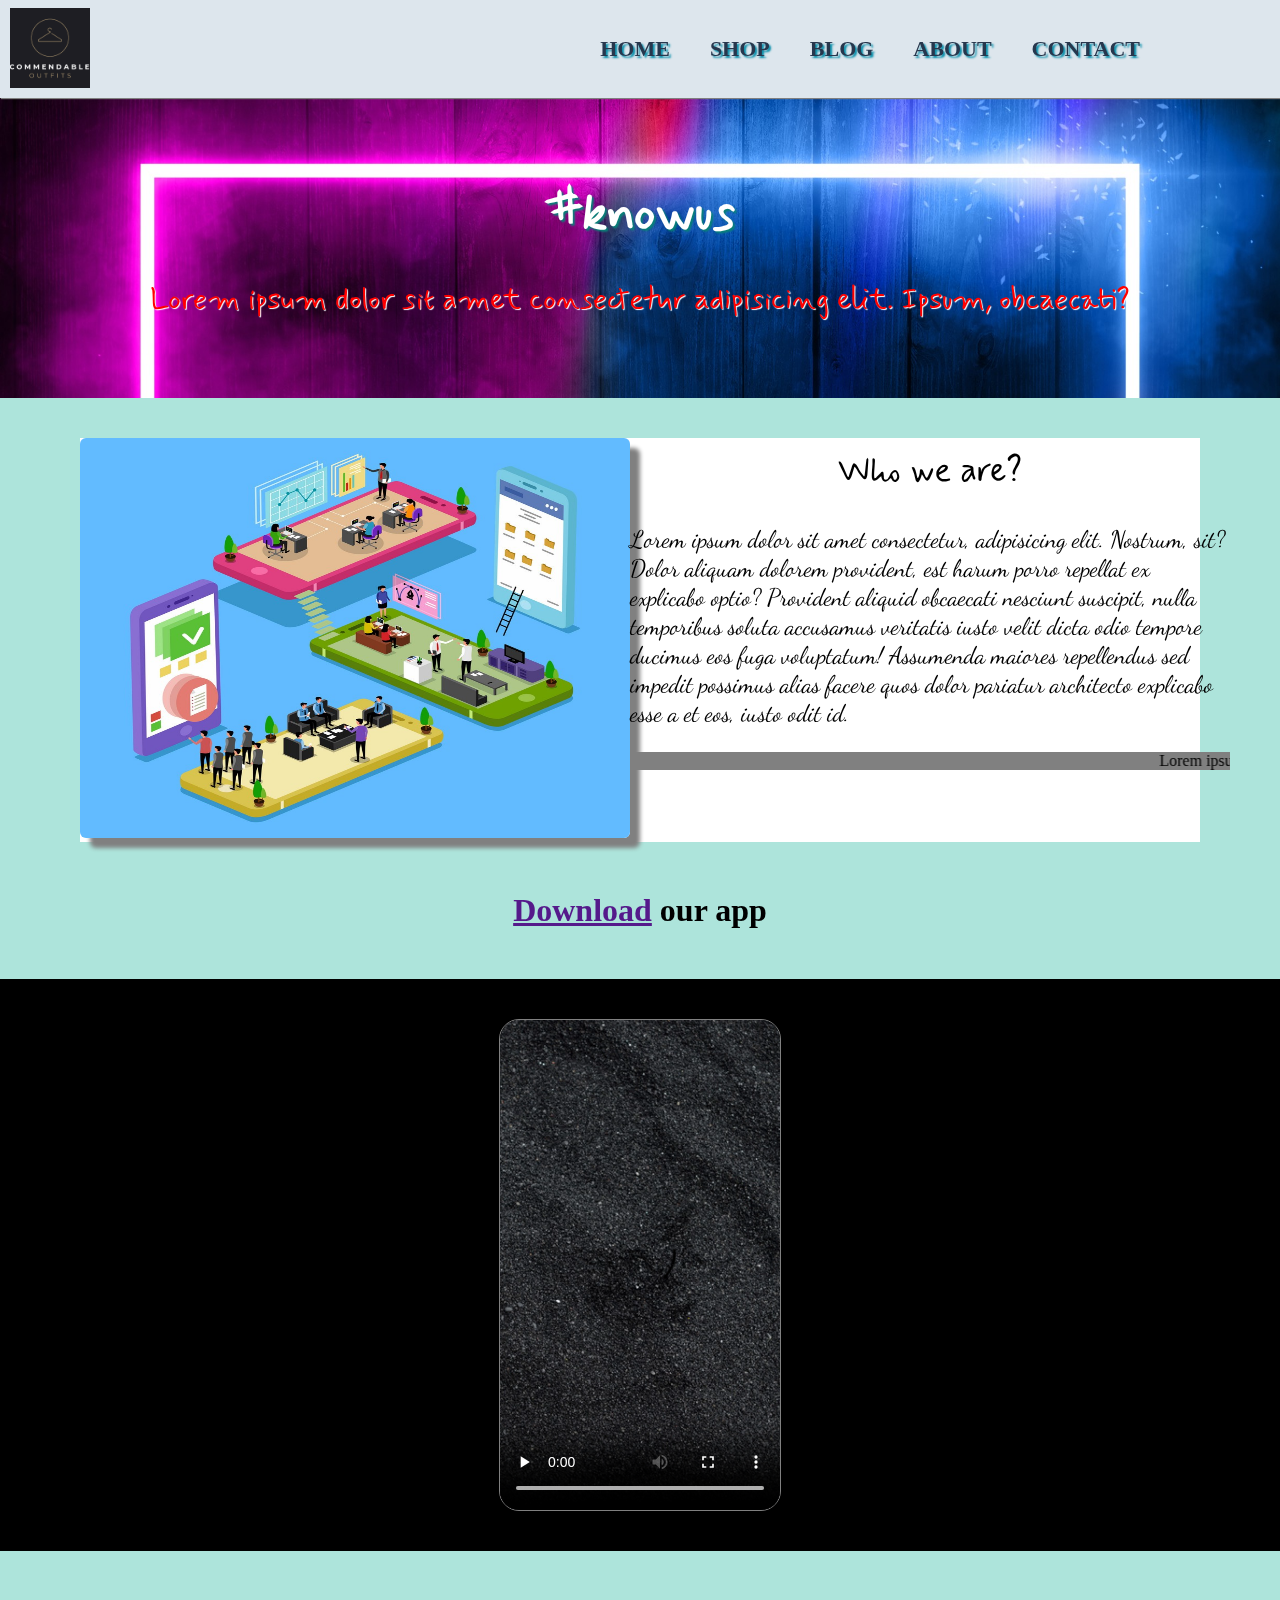
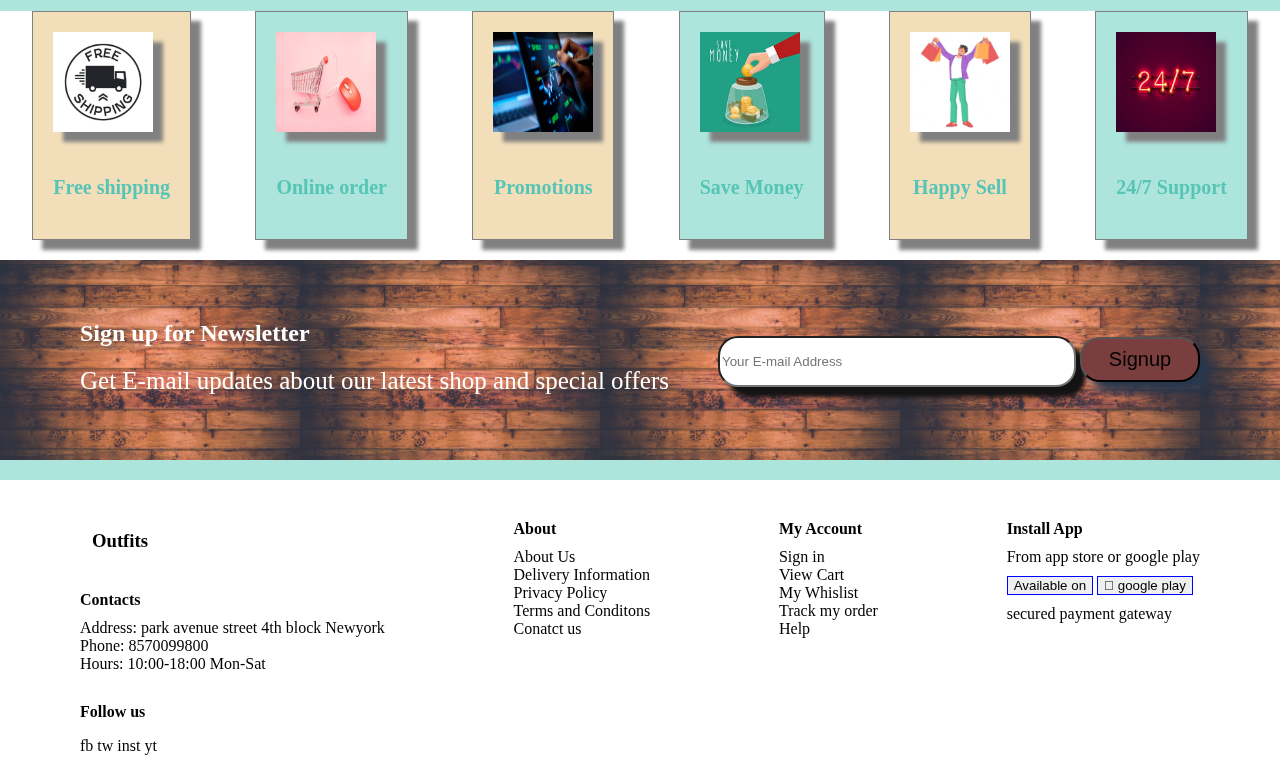
<file: about.html>
<!DOCTYPE html>
<html lang="en">
  <head>
    <meta charset="UTF-8" />
    <meta http-equiv="X-UA-Compatible" content="IE=edge" />
    <meta name="viewport" content="width=device-width, initial-scale=1.0" />
    <link rel="stylesheet" href="style.css" />
    <link rel="preconnect" href="https://fonts.googleapis.com" />
    <link rel="preconnect" href="https://fonts.gstatic.com" crossorigin />
    <link
      href="https://cdn.jsdelivr.net/npm/bootstrap@5.3.0-alpha3/dist/css/bootstrap.min.css"
      rel="stylesheet"
      integrity="sha384-KK94CHFLLe+nY2dmCWGMq91rCGa5gtU4mk92HdvYe+M/SXH301p5ILy+dN9+nJOZ"
      crossorigin="anonymous"
    />
    <link
      href="https://fonts.googleapis.com/css2?family=Dancing+Script&family=Mynerve&display=swap"
      rel="stylesheet"
    />
    <link rel="preconnect" href="https://fonts.googleapis.com" />
    <link rel="preconnect" href="https://fonts.gstatic.com" crossorigin />
    <link
      href="https://fonts.googleapis.com/css2?family=Alegreya+Sans:ital,wght@1,100&family=Dancing+Script&family=Mynerve&display=swap"
      rel="stylesheet"
    />
    <title>Document</title>
  </head>
  <body>
    <div class="header">
      <img
        src="contents/f8defed3987e48a3b37a2b8a3d530e66.png"
        class="logo"
        alt=""
      />
      <div class="navbar1">
        <ul class="navbar">
          <li><a href="index.html" class="active">HOME</a></li>
          <li><a href="index.html">SHOP</a></li>
          <li><a href="index.html">BLOG</a></li>
          <li><a href="index.html">ABOUT</a></li>
          <li><a href="index.html">CONTACT</a></li>
        </ul>
      </div>
      <!-- <h1 class="fitem">sharib kausar</h1> -->
    </div>
    <section class="home aboutbg">
      <div class="home1 margin">
        <div>
          <h1>#knowus</h1>
          <h3>
            Lorem ipsum dolor sit amet consectetur adipisicing elit. Ipsum,
            obcaecati?
          </h3>
        </div>
      </div>
    </section>
    <section class="whoweare">
      <div class="img">
        <img src="contents/about/vector.jpg" alt="" />
      </div>
      <div class="contents">
        <h3>Who we are?</h3>
        <p>
          Lorem ipsum dolor sit amet consectetur, adipisicing elit. Nostrum,
          sit? Dolor aliquam dolorem provident, est harum porro repellat ex
          explicabo optio? Provident aliquid obcaecati nesciunt suscipit, nulla
          temporibus soluta accusamus veritatis iusto velit dicta odio tempore
          ducimus eos fuga voluptatum! Assumenda maiores repellendus sed impedit
          possimus alias facere quos dolor pariatur architecto explicabo esse a
          et eos, iusto odit id.
        </p>
        <marquee class="marquee" behavior="scroll" direction="">
         Lorem ipsum dolor sit amet consectetur adipisicing elit. Quos,
         asperiores.
        </marquee>
      </div>
    </section>
    <sectio class="video">
        <div class="heading">
           <h1><a href="">Download</a> our app</h1>
        </div>
        <div class="vid">
            <video controls autoplay loop>
                <source src="contents/about/Gray Minimalist Notification Spa Your Story .mp4">
            </video>
        </div>
    </sectio>
    <section id="features">
        <div class="fitem"> <img  class="flogo" src="contents/freeshipping.jpg" alt=""> <p>Free shipping</p></div>
        <div class="fitem"> <img src="contents/onlineorder.jpg" class="flogo"> <p>Online order</p></div>
        <div class="fitem"><img src="contents/promotions.jpg" class="flogo"> <p>Promotions</p></div>
        <div class="fitem"><img src="contents/money.jpg" class="flogo"><p> Save Money</p></div>
        <div class="fitem"><img src="contents/happy-shopper-male-shopper-raising-hands-with-shopping-bags-illustration-isolated-white-background-big-sale-shopping-during-crazy-sales-discounts_125133-.avif" class="flogo"><p> Happy Sell</p></div>
        <div class="fitem"><img src="contents/c24.jpg" class="flogo"><p> 24/7 Support</p></div>
    </section>

    <section class="signup">
      <div class="content">
        <h2>Sign up for Newsletter</h2>
        <h3>Get E-mail updates about our latest shop and special offers</h3>
      </div>
      <div class="form">
        <form action="">
          <input type="email" placeholder="Your E-mail Address" />
          <button class="btn btn-success" value="submit">Signup</button>
        </form>
      </div>
    </section>
    <section class="footer">
      <div class="first">
        <div class="logo">
          <h3>Outfits</h3>
        </div>
        <div class="contact">
          <p class="title">Contacts</p>
          <p class="address">
            <span>Address:</span> park avenue street 4th block Newyork
          </p>
          <p class="phone"><span>Phone:</span> 8570099800</p>
          <p class="hours"><span>Hours:</span> 10:00-18:00 Mon-Sat</p>
        </div>
        <div class="follow">
          <p class="title">Follow us</p>
          <ul>
            <li>fb</li>
            <li>tw</li>
            <li>inst</li>
            <li>yt</li>
          </ul>
        </div>
      </div>
      <div class="abou">
        <p class="title">About</p>
        <p>About Us</p>
        <p>Delivery Information</p>
        <p>Privacy Policy</p>
        <p>Terms and Conditons</p>
        <p>Conatct us</p>
      </div>
      <div class="myaccount">
        <p class="title">My Account</p>
        <p>Sign in</p>
        <p>View Cart</p>
        <p>My Whislist</p>
        <p>Track my order</p>
        <p>Help</p>
      </div>
      <div class="installapp">
        <p class="title">Install App</p>
        <p>From app store or google play</p>
        <button class="btn btn-outline-light"><p>Available on</p></button>
        <button class="btn btn-outline-light"> google play</button>
        <p>secured payment gateway</p>
      </div>
    </section>
  </body>
</html>
</file>
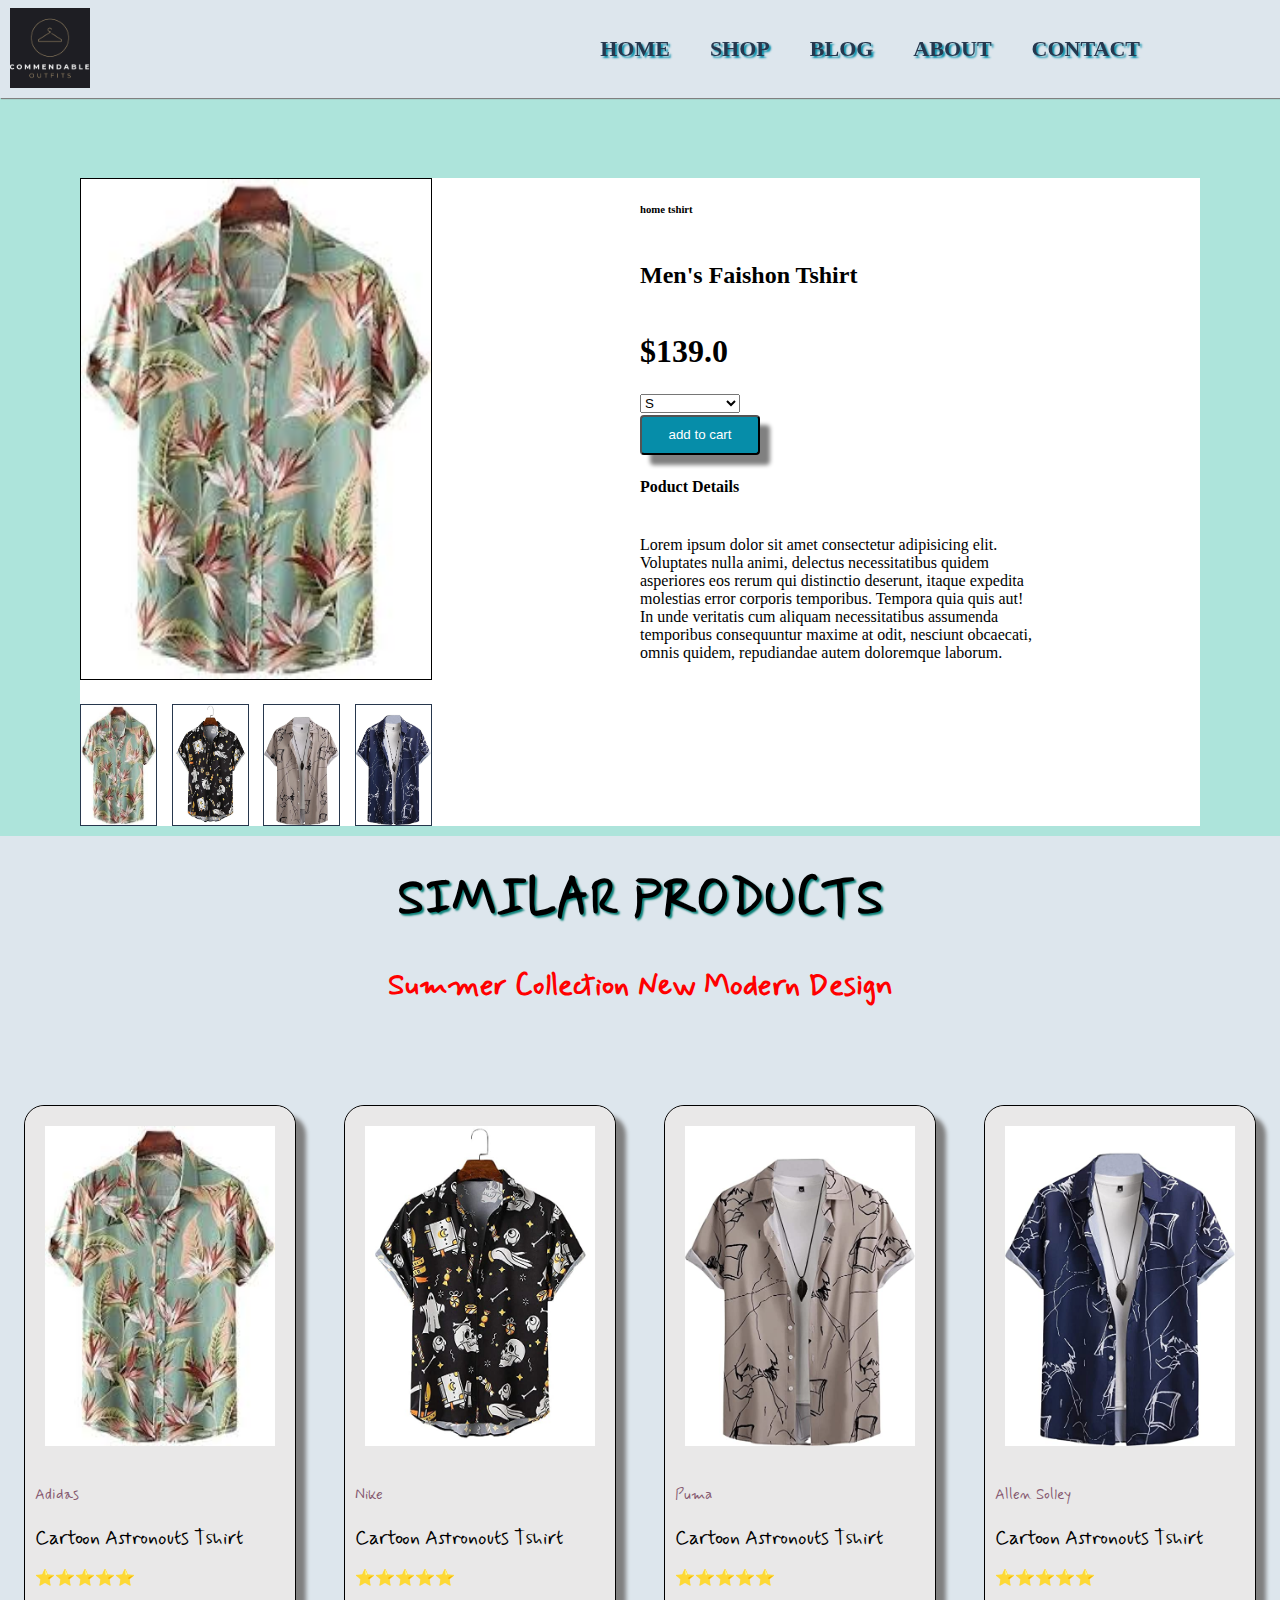
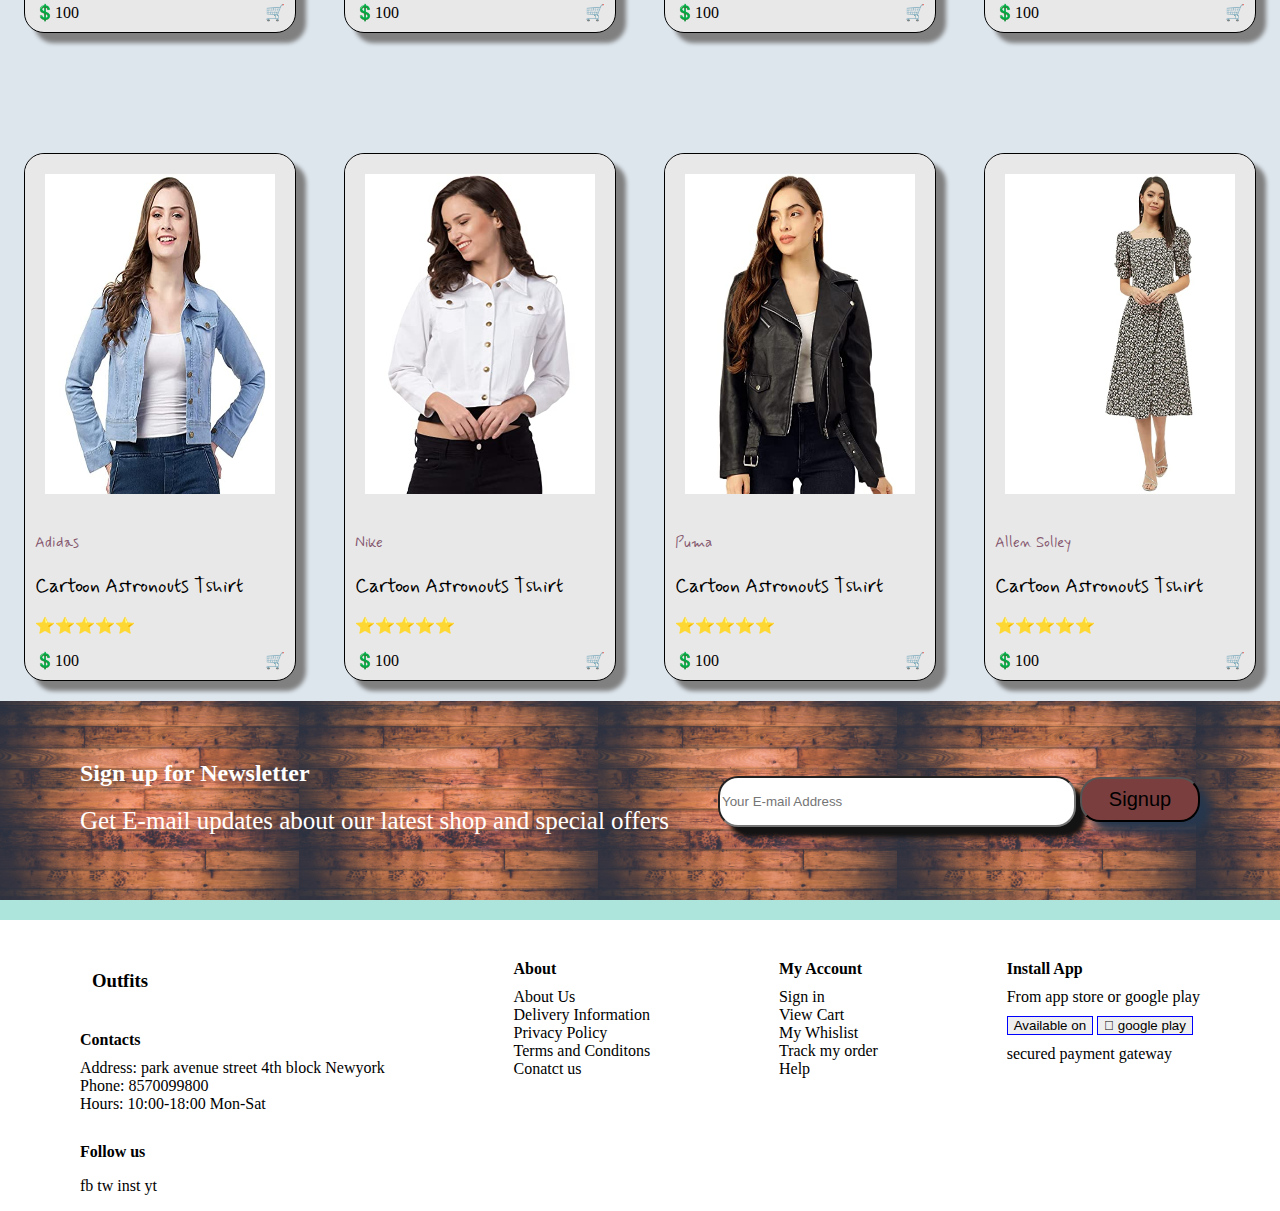
<file: product.html>
<!DOCTYPE html>
<html lang="en">
  <head>
    <meta charset="UTF-8" />
    <meta http-equiv="X-UA-Compatible" content="IE=edge" />
    <meta name="viewport" content="width=device-width, initial-scale=1.0" />
    <link rel="stylesheet" href="style.css" />
    <link rel="preconnect" href="https://fonts.googleapis.com" />
    <link rel="preconnect" href="https://fonts.gstatic.com" crossorigin />
    <link
      href="https://cdn.jsdelivr.net/npm/bootstrap@5.3.0-alpha3/dist/css/bootstrap.min.css"
      rel="stylesheet"
      integrity="sha384-KK94CHFLLe+nY2dmCWGMq91rCGa5gtU4mk92HdvYe+M/SXH301p5ILy+dN9+nJOZ"
      crossorigin="anonymous"
    />
    <link
      href="https://fonts.googleapis.com/css2?family=Dancing+Script&family=Mynerve&display=swap"
      rel="stylesheet"
    />
    <link rel="preconnect" href="https://fonts.googleapis.com" />
    <link rel="preconnect" href="https://fonts.gstatic.com" crossorigin />
    <link
      href="https://fonts.googleapis.com/css2?family=Alegreya+Sans:ital,wght@1,100&family=Dancing+Script&family=Mynerve&display=swap"
      rel="stylesheet"
    />
    <title>Document</title>
  </head>
  <body>
    <div class="header">
      <img
        src="contents/f8defed3987e48a3b37a2b8a3d530e66.png"
        class="logo"
        alt=""
      />
      <div class="navbar1">
        <ul class="navbar">
          <li><a href="index.html" class="active">HOME</a></li>
          <li><a href="shop.html">SHOP</a></li>
          <li><a href="index.html">BLOG</a></li>
          <li><a href="index.html">ABOUT</a></li>
          <li><a href="index.html">CONTACT</a></li>
        </ul>
      </div>
      <!-- <h1 class="fitem">sharib kausar</h1> -->
    </div>
    <section class="product">
      <div class="proimg">
        <img src="contents/shirts/sh1.jpg" alt="" class="bigimg">
        <div class="smalimgbox">
            <img src="contents/shirts/sh1.jpg" alt="" class="smimg">
            <img src="contents/shirts/sh2.jpg" alt="" class="smimg">
            <img src="contents/shirts/sh3.jpg" alt="" class="smimg">
            <img src="contents/shirts/sh4.jpg" alt="" class="smimg">
        </div>
      </div>
      <div class="prodisc">
        <h6>home tshirt</h6>
        <h2>Men's Faishon Tshirt</h2>
        <h1 class="price">$139.0</h1>
        <select name="size" id="">
          <option value="">S</option>
          <option value="">M</option>
          <option value="">L</option>
          <option value="">XL</option>
          <option value="">XXL</option>
        </select>
        <button>add to cart</button>
        <h4>Poduct Details</h4>
        <p>
          Lorem ipsum dolor sit amet consectetur adipisicing elit. Voluptates
          nulla animi, delectus necessitatibus quidem asperiores eos rerum qui
          distinctio deserunt, itaque expedita molestias error corporis
          temporibus. Tempora quia quis aut! In unde veritatis cum aliquam
          necessitatibus assumenda temporibus consequuntur maxime at odit,
          nesciunt obcaecati, omnis quidem, repudiandae autem doloremque
          laborum.
        </p>
      </div>
    </section>

    <section class="fpro">
      <h1>SIMILAR PRODUCTS</h1>
      <h3>Summer Collection New Modern Design</h3>
      <div class="catalg1">
        <div class="pritem">
          <img src="contents/shirts/sh1.jpg" alt="" srcset="" />
          <div class="details">
            <p class="brand">Adidas</p>
            <p class="name">Cartoon Astronouts Tshirt</p>
            <p class="rating">⭐⭐⭐⭐⭐</p>
            <div class="lstline">
              <p class="cost">💲100</p>
              <p class="imogis">🛒</p>
            </div>
          </div>
        </div>
        <div class="pritem">
          <img src="contents/shirts/sh2.jpg" alt="" srcset="" />
          <div class="details">
            <p class="brand">Nike</p>
            <p class="name">Cartoon Astronouts Tshirt</p>
            <p class="rating">⭐⭐⭐⭐⭐</p>
            <div class="lstline">
              <p class="cost">💲100</p>
              <p class="imogis">🛒</p>
            </div>
          </div>
        </div>
        <div class="pritem">
          <img src="contents/shirts/sh3.jpg" alt="" srcset="" />
          <div class="details">
            <p class="brand">Puma</p>
            <p class="name">Cartoon Astronouts Tshirt</p>
            <p class="rating">⭐⭐⭐⭐⭐</p>
            <div class="lstline">
              <p class="cost">💲100</p>
              <p class="imogis">🛒</p>
            </div>
          </div>
        </div>
        <div class="pritem">
          <img src="contents/shirts/sh4.jpg" alt="" srcset="" />
          <div class="details">
            <p class="brand">Allen Solley</p>
            <p class="name">Cartoon Astronouts Tshirt</p>
            <p class="rating">⭐⭐⭐⭐⭐</p>
            <div class="lstline">
              <p class="cost">💲100</p>
              <p class="imogis">🛒</p>
            </div>
          </div>
        </div>
      </div>
      <!-- <div class="arrivals">
            <div class="aitems"><img src="/contents/shirts/sh1.jpg" alt="" srcset=""><div class="details"><p class="brand">Adidas</p><p class="name">Cartoon Astronouts Tshirt</p><p class="rating">⭐⭐⭐⭐⭐</p><div class="lstline"><p class="cost">💲100</p><p class="imogis">🛒</p></div></div></div>
    </div> -->
      <div class="catalg1">
        <div class="pritem">
          <img src="contents/shirts/na1.jpg" alt="" srcset="" />
          <div class="details">
            <p class="brand">Adidas</p>
            <p class="name">Cartoon Astronouts Tshirt</p>
            <p class="rating">⭐⭐⭐⭐⭐</p>
            <div class="lstline">
              <p class="cost">💲100</p>
              <p class="imogis">🛒</p>
            </div>
          </div>
        </div>
        <div class="pritem">
          <img src="contents/shirts/na2.jpg" alt="" srcset="" />
          <div class="details">
            <p class="brand">Nike</p>
            <p class="name">Cartoon Astronouts Tshirt</p>
            <p class="rating">⭐⭐⭐⭐⭐</p>
            <div class="lstline">
              <p class="cost">💲100</p>
              <p class="imogis">🛒</p>
            </div>
          </div>
        </div>
        <div class="pritem">
          <img src="contents/shirts/na3.jpg" alt="" srcset="" />
          <div class="details">
            <p class="brand">Puma</p>
            <p class="name">Cartoon Astronouts Tshirt</p>
            <p class="rating">⭐⭐⭐⭐⭐</p>
            <div class="lstline">
              <p class="cost">💲100</p>
              <p class="imogis">🛒</p>
            </div>
          </div>
        </div>
        <div class="pritem">
          <img src="contents/shirts/na4.jpg" alt="" srcset="" />
          <div class="details">
            <p class="brand">Allen Solley</p>
            <p class="name">Cartoon Astronouts Tshirt</p>
            <p class="rating">⭐⭐⭐⭐⭐</p>
            <div class="lstline">
              <p class="cost">💲100</p>
              <p class="imogis">🛒</p>
            </div>
          </div>
        </div>
      </div>
    </section>



    <section class="signup">
      <div class="content">
        <h2>Sign up for Newsletter</h2>
        <h3>Get E-mail updates about our latest shop and special offers</h3>
      </div>
      <div class="form">
        <form action="">
          <input type="email" placeholder="Your E-mail Address" />
          <button class="btn btn-success" value="submit">Signup</button>
        </form>
      </div>
    </section>
    <section class="footer">
      <div class="first">
        <div class="logo">
          <h3>Outfits</h3>
        </div>
        <div class="contact">
          <p class="title">Contacts</p>
          <p class="address">
            <span>Address:</span> park avenue street 4th block Newyork
          </p>
          <p class="phone"><span>Phone:</span> 8570099800</p>
          <p class="hours"><span>Hours:</span> 10:00-18:00 Mon-Sat</p>
        </div>
        <div class="follow">
          <p class="title">Follow us</p>
          <ul>
            <li>fb</li>
            <li>tw</li>
            <li>inst</li>
            <li>yt</li>
          </ul>
        </div>
      </div>
      <div class="abou">
        <p class="title">About</p>
        <p>About Us</p>
        <p>Delivery Information</p>
        <p>Privacy Policy</p>
        <p>Terms and Conditons</p>
        <p>Conatct us</p>
      </div>
      <div class="myaccount">
        <p class="title">My Account</p>
        <p>Sign in</p>
        <p>View Cart</p>
        <p>My Whislist</p>
        <p>Track my order</p>
        <p>Help</p>
      </div>
      <div class="installapp">
        <p class="title">Install App</p>
        <p>From app store or google play</p>
        <button class="btn btn-outline-light"><p>Available on</p></button>
        <button class="btn btn-outline-light"> google play</button>
        <p>secured payment gateway</p>
      </div>
    </section>
  </body>
</html>
</file>
<file: style.css>
.active{
    text-decoration: underline;
}
.applybtn{
    width: 100px;
    height: 30px;
    margin-left: 10px;
    border-radius: 8px;
    background-color: #27374D;
    color: white;
    height: 45px;
}
.margin{
    margin: auto !important;
}
.about{
    display: flex;
    justify-content: space-between;
    padding: 80px;
}
.about h3{
    font-size:30px;
    font-family: 'Dancing Script', cursive;
   font-family: 'Mynerve', cursive;
}
.about h1{
    font-size:50px;
    font-family: 'Dancing Script', cursive;
   font-family: 'Mynerve', cursive;
   text-shadow: 2px 4px 1px grey;
}
.aboutbg{
    background-image: url(contents/background/aboutbg.jpg) !important;
    background-size: cover !important;
    height: 300px;
}
.aboutbg h1{
    color: white !important;
    text-align: center;
}
.aboutbg h3{
    font-weight: 500;
text-shadow:1px 1px 1px white;
}
.bigimg{
    border: 1px solid black;
    height: 500px;
    width: 350px;
 
}
.bldtls a{
    text-decoration: none;
    font-size: 14px;

}
.bldtls a:hover{
    font-size: large;
    transition: 0.3s ease;
    color: #27374D;
}
.blog{
    display: flex;
    justify-content: space-between;
    margin-left: 80px;
    margin-right: 80px;
   
}
.blog img{
    
    margin: 40px;
    height: 400px;
    width: 600px;
    z-index: 999;
    box-shadow: 20px 20px 7px grey;
}
.blog h1{
    z-index: 998;
    position: absolute;
    top:400px;
    left:200px;
    font-size: 60px;
    color: #62c2b2;
    font-family: 'Alegreya Sans', sans-serif;
    font-family: 'Dancing Script', cursive;
}
.blog h3{
    margin-top: 140px;
    text-align: start;
    font-family: 'Alegreya Sans', sans-serif;
    font-family: 'Dancing Script', cursive;
    font-family: 'Mynerve', cursive;
    font-size: 30px;
    text-shadow: 2px 2px 1px grey;

}
.blog p{
    width:700px;
    margin-top: 31px;
    font-size: 24px;
    font-family: 'Alegreya Sans', sans-serif;
    font-family: 'Dancing Script', cursive;
}
.cart{
    margin: auto;
    margin-top: 40px;
    margin-bottom: 40px;
    text-align: center;
    border: 1px solid #088178;
}
.cart .icon:hover{
cursor: pointer;
}
.cart .quantity{
    width: 70px;
    height: 40px;
    text-align: center;
    border-radius: 8px;
}
.cart img{
    width: 70px;
    height: 90px;
}
.cart thead{
    font-weight: 400 ;
    border: 1px solid #088178;
}
.coupon_payment{
    display: flex;
    justify-content: space-between;
    margin:80px;
    background-color: white;
    
}
.cou h3{
    text-align: start;
    margin-bottom: 29px;
}
.cpn_inp{
    width: 300px;
    height: 45px;
}
.paymentdiv{
    width: 400px;
    padding: auto;
    height: 150px;
    display: flex;
    flex-direction: column;
    align-items: center;
    
}
.proceedpayment{
    
    font-family: 'Dancing Script', cursive;
    font-family: 'Mynerve', cursive;
    background-color: black;
    padding-top: 40px;
    border: 1px solid grey;
    box-shadow: 3px 3px 1px grey;
    border-radius: 10px;
}
.proceedpayment h3{
    font-size: 40px;
    color: white;
    margin-left: 50px ;
    display: inline-block;
    margin-left: 0cap;
}
.proceedpaymentbtn{
    margin-left: 50px;


}
.proceedpaymentbtn button{
    height: 40px;
    border-radius: 18px;
    background-color: #85dbec;
    box-shadow: 5px 5px 1px grey;
    margin-bottom: 40px;
}
.proceedpaymentbtn button:hover{
    background-color: #0ac4e9;
    transform: scale(1.09);
}
.payment_table{
    color: white;
    border: 1px solid white;
    text-align: center;
    height: 100px;
    width: 300px;
    margin: auto;
}
thead td{
    height: 40px;
    margin: auto;
    text-align: center;
    font-family: 'Alegreya Sans', sans-serif;
    font-family: 'Dancing Script', cursive;
    font-size: 24px;
}
thead td:nth-child(1){
    width: 150px;
}
thead td:nth-child(2){
    width: 90px;
}
thead td:nth-child(3){
    width:400px
}
thead td:nth-child(4){
 width: 150px;
}
thead td:nth-child(5){
    width: 200px;
}
thead td:nth-child(6){
    width: 240px;
}
    .center{
    margin: auto !important;
}
.fst{
    margin-top: 20px;
    padding: 40px;
    text-align: center;
    font-weight: 200;
    font-family: 'Alegreya Sans', sans-serif;
    font-family: 'Dancing Script', cursive;
    font-family: 'Mynerve', cursive;
    font-weight: 800;
    font-size: 50px;
}
.logo{
    height: 80px;
    width: 80px;
    margin: 8px 10px 10px 10px;
    /* margin-top: 10px; */
}
.banner{
    display: flex;
    justify-content: space-between;
    margin-top: 40px;
    padding-left: 80px;
    padding-right: 80px;
    padding-bottom: 20px;
}
.baner2{
    display: flex;
    justify-content: space-between;
    margin-top: 60px;
    margin-bottom: 40px;
    padding-left: 85px;
    padding-right: 85px;
    padding-top: 20px;
    padding-bottom: 20px;
}
.baner2 h3{
    color: white;
    margin-top: 40px;
    text-shadow: 1px 1px 1px red;
}
.baner2 h4{
    color:red;
    font-size: 20px;
    text-align: center;
    margin-top: 20px;

}
.baner2 .citem{
    box-shadow: 15px 15px 4px grey;
}
.baner2 .citem:hover{
    transform: scale(1.1);
    transition: 0.3s ease;
}
.baner2 .item1{
background-image: url(contents/banner/frst1.jpg);
height: 200px;
    width: 300px;
    background-size: contain;
    /* opacity: 0.7; */
}
.baner2 .item2{
    background-image: url(contents/banner/frs2.jpg);
    height: 200px;
    width: 300px;
    background-size: contain;
    /* opacity: 0.7; */
}
.baner2 .item3{
    /* opacity: 0.7; */
    background-size: contain;
background-image: url(contents/banner/frs3.jpg);
height: 200px;
    width: 300px;
}
.blogbg{
    background-image: url(contents/background/blog.jpg) !important;
    background-size: cover !important;
}
body{
    margin: 0px;
    padding: 0px;
    background-color: #ADE4DB;
}
.bogo{
    border-radius: 10px;
    margin-top: 40px;
    background-image: url(contents/banner/yellowback.jpg);
    background-size: contain;
    height: 400px;
    width: 650px;
    box-shadow: 20px 20px 8px #3a3927;
}
.bogo:hover{
    transform: scale(1.04);
    transition: 0.3s ease;
}
.bogo h3{
    color: #FC5404;
    text-align: left;
    font-family: 'Dancing Script', cursive;
    font-family: 'Mynerve', cursive;
    margin-top: 80px;
    margin-bottom: 20px;
    margin-left: 100px;
    text-shadow:1px 1px 1px white;
}
.bogo h2{
    margin-left: 40px;
    margin-bottom: 20px;
    font-size: 40px;
    color: whitesmoke;
    font-family: 'Dancing Script', cursive;
    font-family: 'Mynerve', cursive;
    text-shadow:1px 1px 1px #FC5404;
}
.bogo h5{
    text-shadow:1px 1px 1px white;
    font-weight: 800;
    font-size: 25px;
    margin-left: 0px;
    margin-bottom: 10px;
    color: #FC5404;
    font-family: 'Alegreya Sans', sans-serif;
    font-family: 'Dancing Script', cursive;
    font-family: 'Mynerve', cursive;
}
.bogo .btn{
    text-align: center;
    margin-left: 30px;
    width: 200px;
    height: 50px;
    font-size: 20px;
}

.brand{
    color: #85586F;
    font-weight: 200;
    font-family: 'Alegreya Sans', sans-serif;
    font-family: 'Dancing Script', cursive;
    font-family: 'Mynerve', cursive;
    font-size: 15px;
}
.btnex{
    padding-top: 40px;
    text-align: center;
}
.catalg1{
    margin-top: 100px;
    display: flex;
    justify-content: space-around;
}

.catalg1 p{
    margin-bottom: 0px;
}
div .pritem:hover{
    transform: scale(1.1);
    transition: 0.7s ease;
}

.pritem{
    border:1px solid black;
    border-radius: 20px;
    background-color: #E9E8E8;
    margin-bottom: 20px;
    box-shadow: 10px 10px 4px gray;
}
.catalg1 img{
    height: 320px;
    width: 230px;
    /* margin: 10px; */
    padding : 20px;
    background-color:#E9E8E8 ;
    border-radius: 20px;
}
.details{
    margin: 10px
}
.employees{
    width: 50%
}
#features{
    display: flex;
    justify-content: space-around;
    background-color: white;
    margin-top: 60px;
}
#features p{

    text-align: center;
    color:  #57C5B6;
    font-size: 20px;
    font-weight: 600;
}
#features .fitem:nth-child(odd){
    background-color:#F3DEBA;
}
#features .fitem{
padding: 20px;
border: 1px solid grey;
background-color: #ADE4DB;
margin-bottom: 20px;
box-shadow: 10px 10px 4px gray;
}
#features .fitem:hover{
 transform: scale(1.2);
 transition: 0.5s ease;
}
.flogo{
height: 100px;
width: 100px;
margin-bottom: 20px;
box-shadow: 10px 10px 4px grey;
}
.follow{
    margin-top: 30px;

}
.follow ul{
    padding: 0px;
}
.follow li{
  text-decoration: none;
  list-style: none;
  margin: 0px;
  display: inline-block;
}
.footer{
    display: flex;
    justify-content: space-between;
    padding-left: 80px;
    padding-right: 80px;
    background-color: white;
    padding-top: 40px;
}
.footer p{
    margin: 0px;
    padding: 0px;
    font-weight: 200;
}
.footer .contact{
  margin-top:-19px ;
}
.footer .contact span{
    font-weight: 400;
}
.footer .logo{
    /* margin-top: 20px; */
    margin:0px
}
.footer .title{
   font-weight: 600;
   margin-bottom: 10px;
}
.form{
    display: flex;
    align-items: center;
}
.form button{
    margin-bottom: 26px;
    width: 120px;
    height: 45px;
    font-size: 20px;
    border-radius: 20px;
    background-color: #7A3E3E;
}
.form button:hover{
    background-color: #e8d0d0;
    color: black;
}
.form input{
    border-radius: 20px;
    width:350px;
    margin-top:11px;
    height: 45px;
    box-shadow: 10px 10px 4px rgb(20, 19, 19);
}
.from2{
    flex-direction: row !important;
    display: flex;
    justify-content: space-between;
    
}
.form2 .complains{
    width:50%
}
.fpro{
    margin-top: 10px;
    padding-top: 20px;
}
.fpro h1,h3{
    margin-top: 10px;
   text-align: center;
}
.fpro h1{
    font-size: 50px;
    font-family: 'Dancing Script', cursive;
    font-family: 'Mynerve', cursive;
    text-shadow:2px 2px 2px #088178 ;
}
.fpro h3{
    font-size:30px;
    font-family: 'Dancing Script', cursive;
   font-family: 'Mynerve', cursive;
   color: red;
}
.header{
    background-color: #DDE6ED;
    display: flex;
    justify-content: space-between;
    position: sticky;
    left: 0px;
    top: 0px;
    box-shadow: 1px 1px 1px  gray;
}
.installapp button{
    border: 1px solid blue;
    margin-top: 10px;
    margin-bottom: 10px;
    color: black;
}
.installapp button:hover{
    background-color: black;
    color: white;
}
.kchbhi{
    display: flex;
    flex-direction: column;
    justify-content: space-between;
}
.kchbhi ul{
    list-style: none;
    padding-left: 0px;
}
.kchbhi li{
    margin-left: 0px;
}
.navbar{
    /* display: inline-block; */
    display: flex;
    /* justify-content: center ; */
    list-style: none;
    justify-content: space-between;
}
.last{
    background-image: url(contents/background/nightblur.jpg);
    background-size: contain;
    height: 400px;
    padding-top: 20px;
    margin-top: 40px;
    margin-bottom: 40px;
}

li{
    margin: 20px;
}
.lstbtn{
    width: 200px;
    height: 50px
}
.lstbtn:hover{
    transform: scale(1.09);
    transition: 0.5s ease;
    background-color: black !important;
    color: white !important;
}
.lstline{
    display: flex;
    justify-content: space-between;
}
.marquee{
    background-color: gray;
}
.navbar1{
    display: flex;
    align-items: center;
    margin-right: 120px;
    /* justify-content: center ; */

}
.navbar1 a{
    text-shadow: 2px 2px 2px #068DA9;
    text-decoration: none;
    font-size: 22px;
    font-weight: 600;
    color: #27374D;
    transition: 0.1s ease;/*how fast transition get applied*/
}
.model{
    height: 700px;
    width: 550px;
}
.navbar1 a:hover{
    color:#068DA9
}
.navbar1 a:hover{
    border-bottom: 3px solid #068DA9;
    padding-bottom: 8px;
}
.name{
    font-size: 20px;
    font-family: 'Dancing Script', cursive;
   font-family: 'Mynerve', cursive;
}
.offer{
    margin-top: 50px;
    color: #49FF00;
    text-align: center;
    font-size: 50px;
    font-family: 'Dancing Script', cursive;
    font-family: 'Mynerve', cursive;
    text-shadow: 2px 2px 2px red;
}
.home h1{
   font-size: 50px;
   font-family: 'Dancing Script', cursive;
   font-family: 'Mynerve', cursive;
   text-shadow:2px 2px 2px #088178 ;
}
.home h3{
    font-size:30px;
    font-family: 'Dancing Script', cursive;
   font-family: 'Mynerve', cursive;
   color: red;

}
.home{
    display: flex;
    justify-content: space-between;
}
.home1{
    margin: 10px;
    padding: 20px;
    display: flex;
    align-items: center;
}
.btn-success{
    margin-top: 25px;
    box-shadow:10px 10px 10px #27374D;
}
.product{
    display: flex;
    justify-content: space-between;
    background-color: white;
    margin-left:80px ;
    margin-right:80px ;
    margin-top:80px ;
}
.prodisc{
    width: 50%;
    display: flex;
    flex-direction: column;
    justify-content: space-between;
    height: 500px;
}
.prodisc p{
    width :400px
}
.prodisc button{
    height: 40px;
    width: 120px;
    border-radius: 4px;
    background-color: #068DA9;
    color: white;
    box-shadow: 10px 10px 4px grey;
}
.prodisc button:hover{
    transform: scale(1.01);
    background-color: black;
}
.prodisc select{
    width: 100px;
}
.repair{
    font-size: 40px;
    font-family: 'Dancing Script', cursive;
    font-family: 'Mynerve', cursive;
    margin-top: 40px;
    color:#49FF00;
    text-shadow: 2px 2px 2px red;
}
section{
    background-color:#DDE6ED ;

}
.shophomebg{
    background-image: url(contents/shop/bg/city.jpg);
    background-size: cover;
    background-position: center;
    height: 300px;
    
}
.signup{
    display: flex;
    justify-content: space-between;
    padding-left: 80px;
    padding-right: 80px;
    padding-top: 40px;
    padding-bottom: 40px;
    background-image: url(contents/background/woodbg.jpg);
    background-size: contain;
    margin-bottom: 20px;
}
.signup h2{
    color: white;
}
.signup h3{
    color: white;
    font-weight: 100;
    font-size: 25px;
}
.smalimgbox{
    display: flex;
    justify-content: space-between;
    margin-top: 20px;

}
.smimg{
    height: 120px;
    width: 75px;
    cursor: pointer;
    border: 1px solid #27374D;
}
.span{
    font-weight: 500;
    color: red;
    text-shadow: 1px 1px 2px #49FF00;;
}
.stayhome{
    text-align: center;
    margin-bottom: 40px;
   
}
.stayhome{
    color: white !important;
    text-shadow: 2px 2px 1px red !important;
}
.shophomebg h3{
 text-shadow: 2px 2px 1px white;
}
.summer{
    font-weight: 200;
    font-family: 'Alegreya Sans', sans-serif;
    font-family: 'Dancing Script', cursive;
    font-family: 'Mynerve', cursive;
}

.upcoming{
    height: 400px;
    width: 650px;
    background-image: url(contents/banner/banner2.jpg);
    background-size: contain;
    margin-top: 40px;
    box-shadow: 20px 20px 8px #27374D;
    border-radius: 10px;
}
.upcoming h3{
    color:white;
    font-size: 25px;
    text-align: center;
    font-weight: 200;
    margin-top: 80px;
    margin-bottom: 20px;
    /* margin-left: 100px; */
    text-shadow:1px 1px 1px pink;
}
.upcoming h5{
    text-shadow:1px 1px 1px white;
    text-align: center;

    font-weight: 400;
    font-size: 25px;
    margin-left: 0px;
    margin-top: 20px;
    margin-bottom: 10px;
    color: white;
}
.upcoming .botn{
    margin-top: 60px;
    text-align: center;
}
.upcoming .btn{
    width: 200px;
    height: 50px;
    font-size: 20px;
}
.upcoming h2{

    margin-bottom: 20px;
    font-size: 40px;
    color: whitesmoke;
    text-align: center;
    text-shadow:1px 1px 1px #FC5404;
}
.upcoming:hover{
    transform: scale(1.04);
    transition: 0.3s ease;
}
.vid{
    padding: 40px;
    background-color: black;
}
video{
    display: block;
    border: 1px solid gray;
    width: 280px;
    margin: auto;
    object-fit:cover !important;
    border-radius: 20px;
    overflow: hidden;
    height:490px
}

.video .heading{
    text-align: center;
    margin-top: 50px;
    margin-bottom: 50px;
}
.whoweare{
    background-color: white;
    display: flex;
    justify-content: space-between;
    margin-top: 40px;
    margin-left:80px ;
    margin-right:80px ;
}
.whoweare h3{
    font-size: 35px;
    /* font-size: larger; */
    font-weight: 200;
    font-family: 'Alegreya Sans', sans-serif;
    font-family: 'Dancing Script', cursive;
    font-family: 'Mynerve', cursive;
    margin-bottom: 10px;
}
.whoweare img{
    height: 400px;
    width: 550px;
    border-radius: 6px;
    box-shadow: 10px 10px 4px grey;
}
.whoweare p{
    margin-top: 1px;
    width:600px;
    margin-top: 31px;
    font-size: 24px;    
    font-family: 'Alegreya Sans', sans-serif;
    font-family: 'Dancing Script', cursive;
}
</file>
